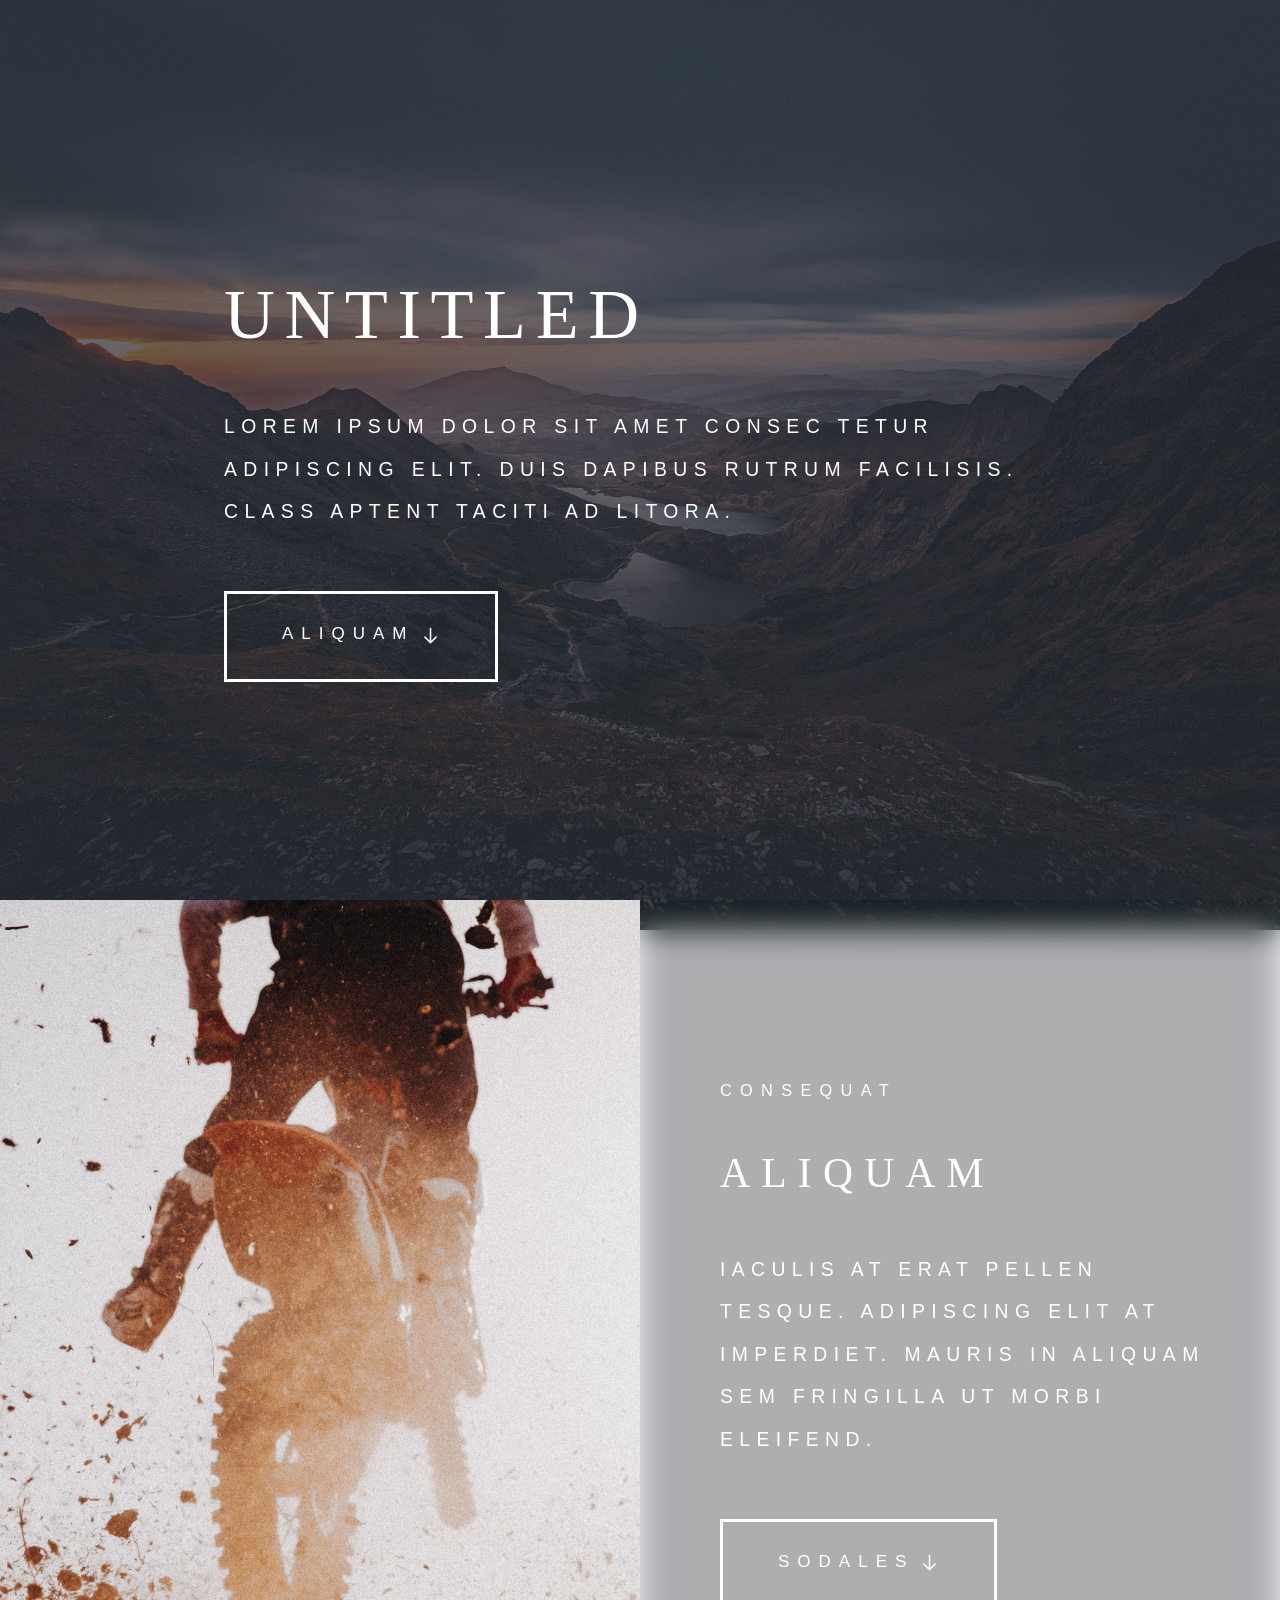
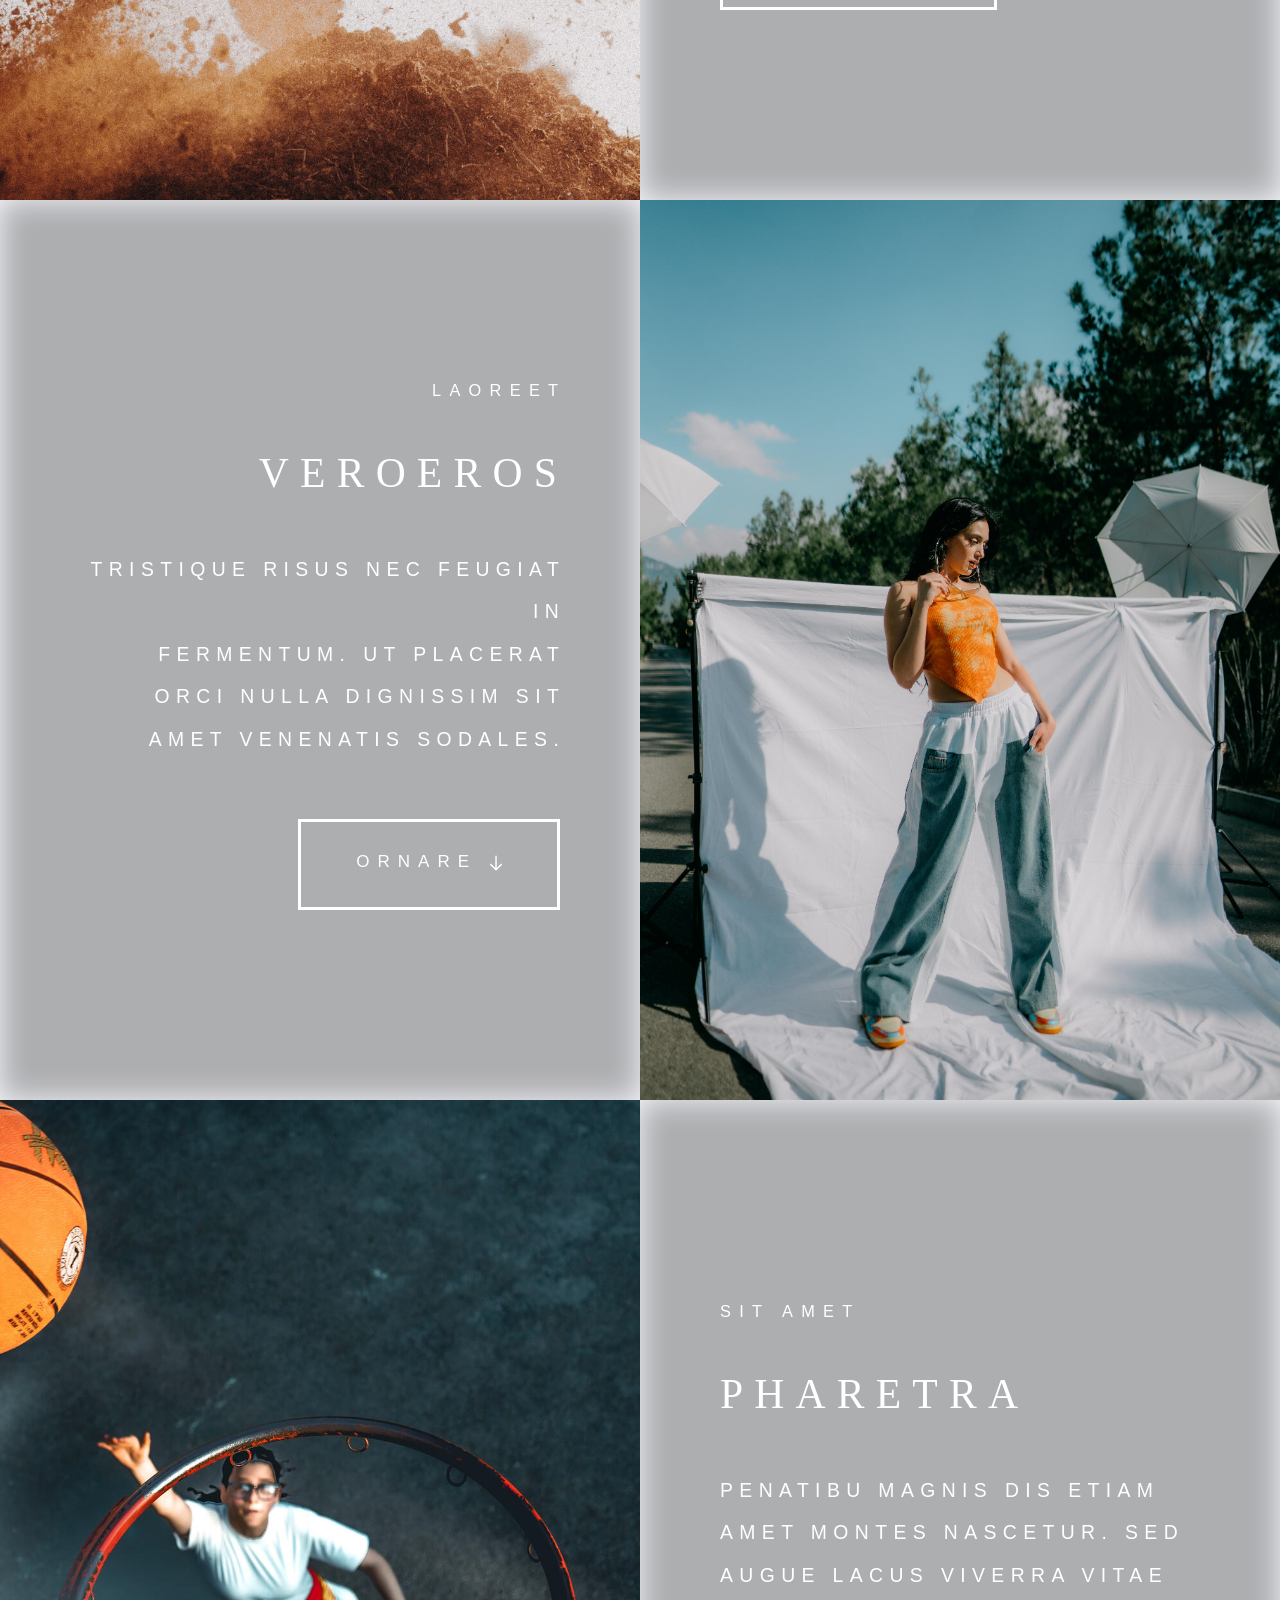
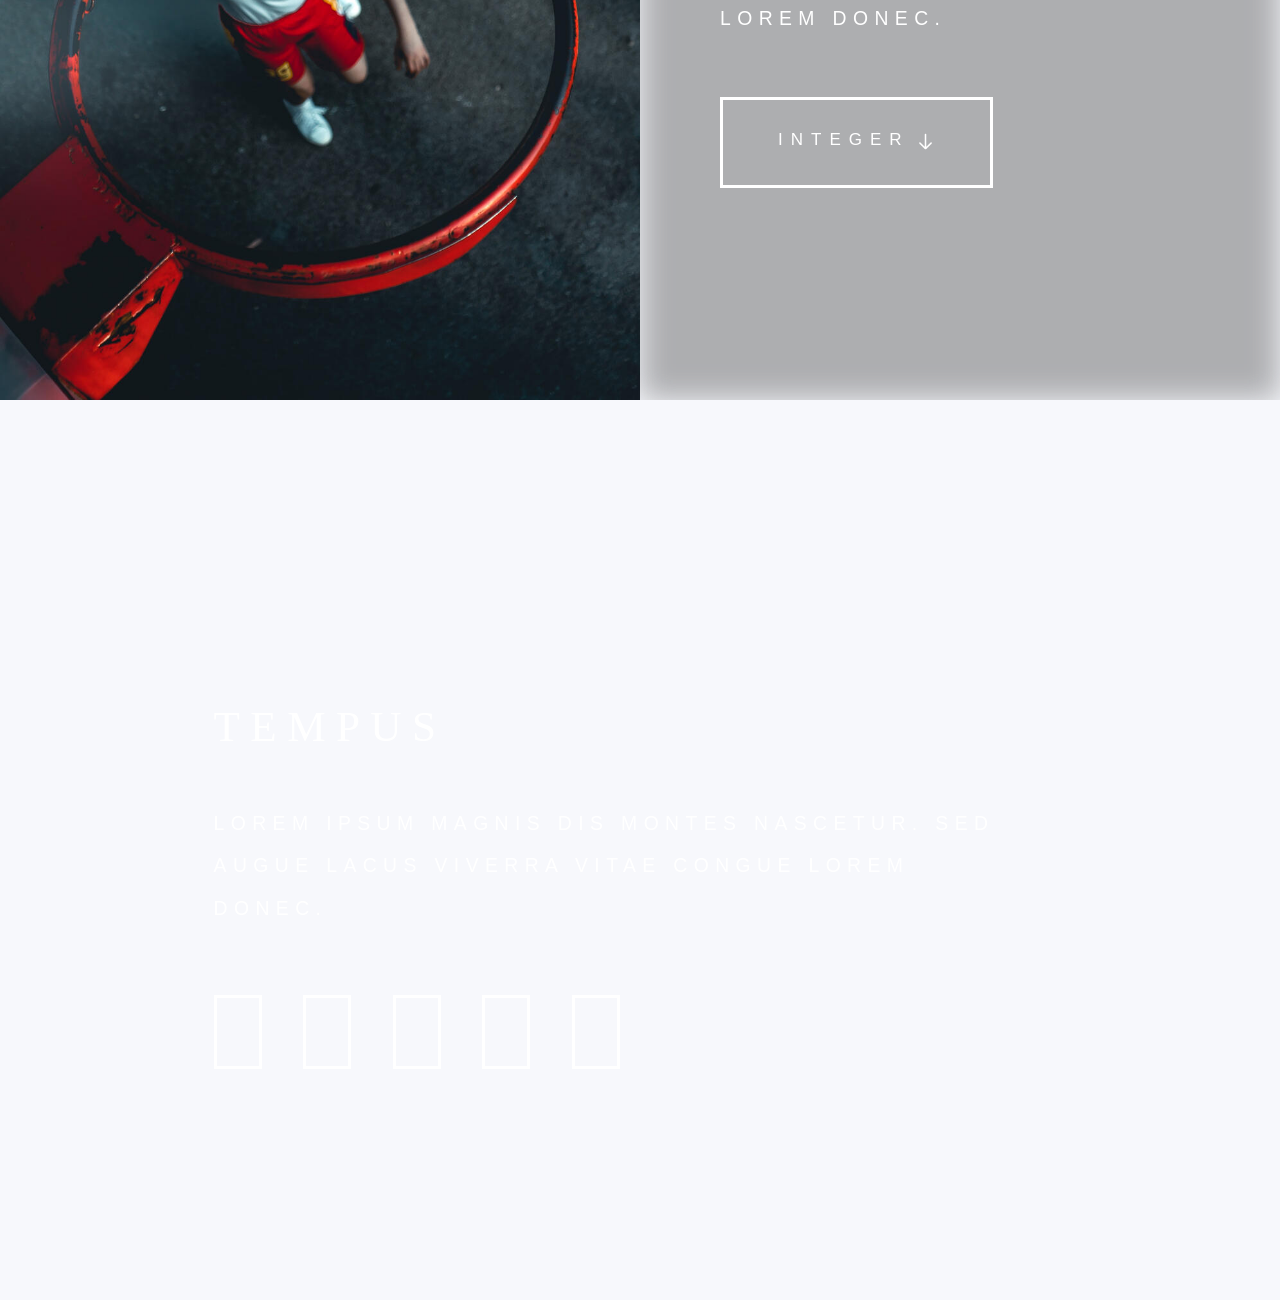
<file: index.html>
<html lang="en">
<head>
    <meta charset="UTF-8">
    <meta http-equiv="X-UA-Compatible" content="IE=edge">
    <meta name="viewport" content="width=device-width, initial-scale=1.0">
    <link href="style.css" rel="stylesheet">
    <title>Template</title>
</head>
    <body>
        <section class="home_container">
            <div id="child_container">
                <h1 id="big_title">UNTITLED</h1>
                <p class="text">LOREM IPSUM DOLOR SIT AMET CONSEC TETUR ADIPISCING ELIT. DUIS DAPIBUS RUTRUM FACILISIS. CLASS APTENT TACITI AD LITORA.</p>
                <a href="#aliquam"><button class="next_section">ALIQUAM</button></a>
            </div>
        </section>
        <section class="box_container" id="aliquam">
            <div class="img_box">
                <img src="./assets/img/bike.jpg" alt="biker_image">
            </div>
            <div class="text_section">
                <div class="text_child">
                    <p class="title">CONSEQUAT</p>
                    <h1 class="headline">ALIQUAM</h1>
                    <p class="text">IACULIS AT ERAT PELLEN TESQUE. ADIPISCING ELIT AT IMPERDIET. MAURIS IN ALIQUAM SEM FRINGILLA UT MORBI ELEIFEND.</p>
                    <a href="#veroeros"><button class="next_section">SODALES</button></a>
                </div>
            </div>
        </section>
        <section class="box_container" id="veroeros">
            <div class="text_section">
                <div class="text_child">
                    <div id="align_right">
                        <p class="title">LAOREET</p>
                        <h1 class="headline">VEROEROS</h1>
                        <p class="text">TRISTIQUE RISUS NEC FEUGIAT IN <br> FERMENTUM. UT PLACERAT ORCI NULLA DIGNISSIM SIT AMET VENENATIS SODALES.</p>
                        <a href="#pharetra"><button class="next_section">ORNARE</button></a>
                    </div>
                </div>
            </div>
            <div class="img_box">
                <img src="./assets/img/girl.jpg" alt="girl_image">
            </div>
        </section>
        <section class="box_container" id="pharetra">
            <div class="img_box">
                <img src="./assets/img/basket.jpg" alt="basket_image">
            </div>
            <div class="text_section">
                <div class="text_child">
                    <p class="title">SIT AMET</p>
                    <h1 class="headline">PHARETRA</h1>
                    <p class="text">PENATIBU MAGNIS DIS ETIAM AMET MONTES NASCETUR. SED AUGUE LACUS VIVERRA VITAE LOREM DONEC.</p>
                    <a href="#tempus"><button class="next_section">INTEGER</button></a>
                </div>
            </div>
        </section>
        <section class="footer_container" id="tempus">
            <div id="child_footer_container">
                <h1 id="footer_title">TEMPUS</h1>
                <p class="text" id="footer_text">LOREM IPSUM MAGNIS DIS MONTES NASCETUR. SED AUGUE LACUS VIVERRA VITAE CONGUE LOREM DONEC.</p>
                <div id="media_icon">
                    <a class="social_media" id="instagram" href=""></a>
                    <a class="social_media" id="tiktok" href=""></a>
                    <a class="social_media" id="youtube" href=""></a>
                    <a class="social_media" id="twitter" href=""></a>
                    <a class="social_media" id="mail" href=""></a>
                </div>
            </div>
        </section>
    </body>
</html>

<script src="https://cdnjs.cloudflare.com/ajax/libs/jquery/3.3.1/jquery.min.js"></script>
<script type="text/javascript" src="./scrollAnimation.js"></script>
</file>
<file: style.css>
@font-face {
    font-family: 'dela_gothic_oneregular';
    src: url('./assets/fonts/Dela_Gothic_One/webfontkit-20221102-144326/delagothicone-regular-webfont.woff2') format('woff2'),
        url('./assets/fonts/Dela_Gothic_One/webfontkit-20221102-144326/delagothicone-regular-webfont.woff') format('woff');
    font-weight: normal;
    font-style: normal;
}

@font-face {
    font-family: 'interregular';
    src: url('./assets/fonts/Inter/webfontkit-20221102-144707/inter-variablefont_slntwght-webfont.woff2') format('woff2'),
        url('./assets/fonts/Inter/webfontkit-20221102-144707/inter-variablefont_slntwght-webfont.woff') format('woff');
    font-weight: normal;
    font-style: normal;
}

html {
    scroll-behavior: smooth;
    height: auto;
    overflow-x: hidden;
}

body {
    width: 100vw;
    height: auto;
    background-image: url(./assets/img/filter.svg), linear-gradient(to top, rgba(20,20,23,0.549), rgba(20,20,23,0.549)), url(./assets/img/background_landscape.jpg);
    background-size: 512px, auto, cover;
    background-position: center, 0% 0%, center;
    background-repeat: repeat, repeat, no-repeat;
    background-attachment: fixed;
    background-color: #F7F8FC;
    margin: 0;
}

#big_title {
    color: #FFFFFF;
    font-family: 'Dela Gothic One', cursive;
    letter-spacing: 0.6rem;
    width: calc(100% + 0.5rem);
    line-height: 0.9;
    font-size: 4.4em;
    font-weight: 400;
    animation: fromTheLeft 2s;
}

@keyframes fromTheLeft {
    0% {
        margin-left: -100px;
        opacity: 0.1;
    }
    100% {
        margin-left: 0px;
        opacity: 1;
    }
}

.text {
    color: #FFFFFF;
    font-family: 'Inter', sans-serif;
    letter-spacing: 0.40rem;
    width: calc(100% + 0.325rem);
    font-size: 1.21em;
    line-height: 2.2;
    font-weight: 300;
    margin-bottom: 3em;
    animation: fromTheRight 2s;
}

@keyframes fromTheRight {
    0% {
        margin-left: 100px;
        opacity: 0.1;
    }
    100% {
        margin-left: 0px;
        opacity: 1;
    }
}

.home_container, .footer_container  {
    width: 100%;
    height: 100vh;
    display: flex;
    flex-direction: column;
    justify-content: center;
    align-items: center;
}

.box_container {
    width: 100%;
    height: 100vh;
    display: flex;
    align-items: center;
}

#child_container {
    width: 65%;
    height: 50%;
}

.next_section {
    color: #FFFFFF;
    text-decoration: none;
    font-family: 'Inter', sans-serif;
    letter-spacing: 0.5rem;
    padding: 30px 80px 35px 55px;
    font-weight: 400;
    font-size: 17px;
    border: 3px solid #FFFFFF;
    background-color: transparent;
    background-image: url(./assets/img/arrow.png);
    background-size: 7%;
    background-repeat: no-repeat;
    background-position: 78% 48%;
    transition: 0.3s;
    animation: fromTheBottom 2s;
}

.next_section:hover {
    transform: scale(1.04);
}

@keyframes fromTheBottom {
    0% {
        margin-top: 50px;
        opacity: 0.1;
    }
    100% {
        margin-top: 0px;
        opacity: 1;
    }
}

.img_box {
    width: 50%;
    height: 100%;
}

.img_box img {
    width: 100%;
    height: 100%;
    object-fit: cover;
    object-position: center;
}

.text_section {
    width: 50%;
    height: 100%;
    backdrop-filter: blur(15px) brightness(0.7);
    display: flex;
    flex-direction: column;
    justify-content: center;
}

.text_child {
    width: 75%;
    margin-left: 12.5%;
    margin-bottom: 4%;
}

.title {
    color: #fff;
    font-family: 'Inter', sans-serif;
    letter-spacing: 0.52rem;
    width: calc(100% + 0.4rem);
    font-size: 1.02em;
    animation: fromTheTop 2s;
}

@keyframes fromTheTop {
    0% {
        margin-top: -50px;
    }
    100% {
        margin-top: 0px;
    }
}

.headline {
    font-size: 2.6em;
    letter-spacing: 0.7rem;
    margin: 55px 0;
    color: #FFFFFF;
    font-family: 'Dela Gothic One', cursive;
    width: calc(100% + 0.5rem);
    line-height: 0.9;
    font-weight: 400;
    animation: a 2s;
}

@keyframes a {
    0% {
        margin: 55px 0;
    }
    100% {
        margin: 55px 0;
    }
}

#align_right {
    text-align: right;
}

#child_footer_container {
    width: 63.5%;
    height: 50%;
    margin: 5.9em 2.5em 0 0;
}

#footer_title {
    font-size: 2.7em;
    letter-spacing: 0.65rem;
    color: #FFFFFF;
    font-family: 'Dela Gothic One', cursive;
    width: calc(100% + 0.5rem);
    line-height: 0.9;
    font-weight: 400;
    animation: fromTheLeft 2s;
}


#footer_text {
    margin: 55px 0 65px 0;
}

#media_icon {
    width: 50%;
    display: flex;
    gap: 2.6em;
}

.social_media {
    width: 4.3em;
    height: 4.3em;
    border: 3px solid #FFFFFF;
    background-repeat: no-repeat;
    transition: 0.375s ease;
    animation: FadeFromBottom 1s;
}

@keyframes FadeFromBottom {
    0% {
        opacity: 0;
        margin-top: 80px;
    }
    100% {
        opacity: 1;
        margin-top: 0px;
    }
}

.social_media:hover {
    transform: scale(1.1125);
}

#instagram {
    background: url('https://api.iconify.design/carbon/logo-instagram.svg?color=white') 
    no-repeat center center / contain;
    background-size: 63%;
}

#tiktok {
    background: url('https://api.iconify.design/akar-icons/tiktok-fill.svg?color=white') 
    no-repeat center center / contain;
    background-size: 59%;
    animation-duration: 1.4s;
}

#youtube {
    background: url('https://api.iconify.design/carbon/logo-youtube.svg?color=white')
    no-repeat center center / contain;
    background-size: 62%;
    animation-duration: 1.8s;
}

#twitter {
    background: url('https://api.iconify.design/mdi/twitter.svg?color=white') 
    no-repeat center center / contain;
    background-size: 58%;
    animation-duration: 2s;
}

#mail {
    background: url('https://api.iconify.design/ic/round-mail.svg?color=white') 
    no-repeat center center / contain;
    background-size: 62%;
    animation-duration: 2.4s;
}
</file>
